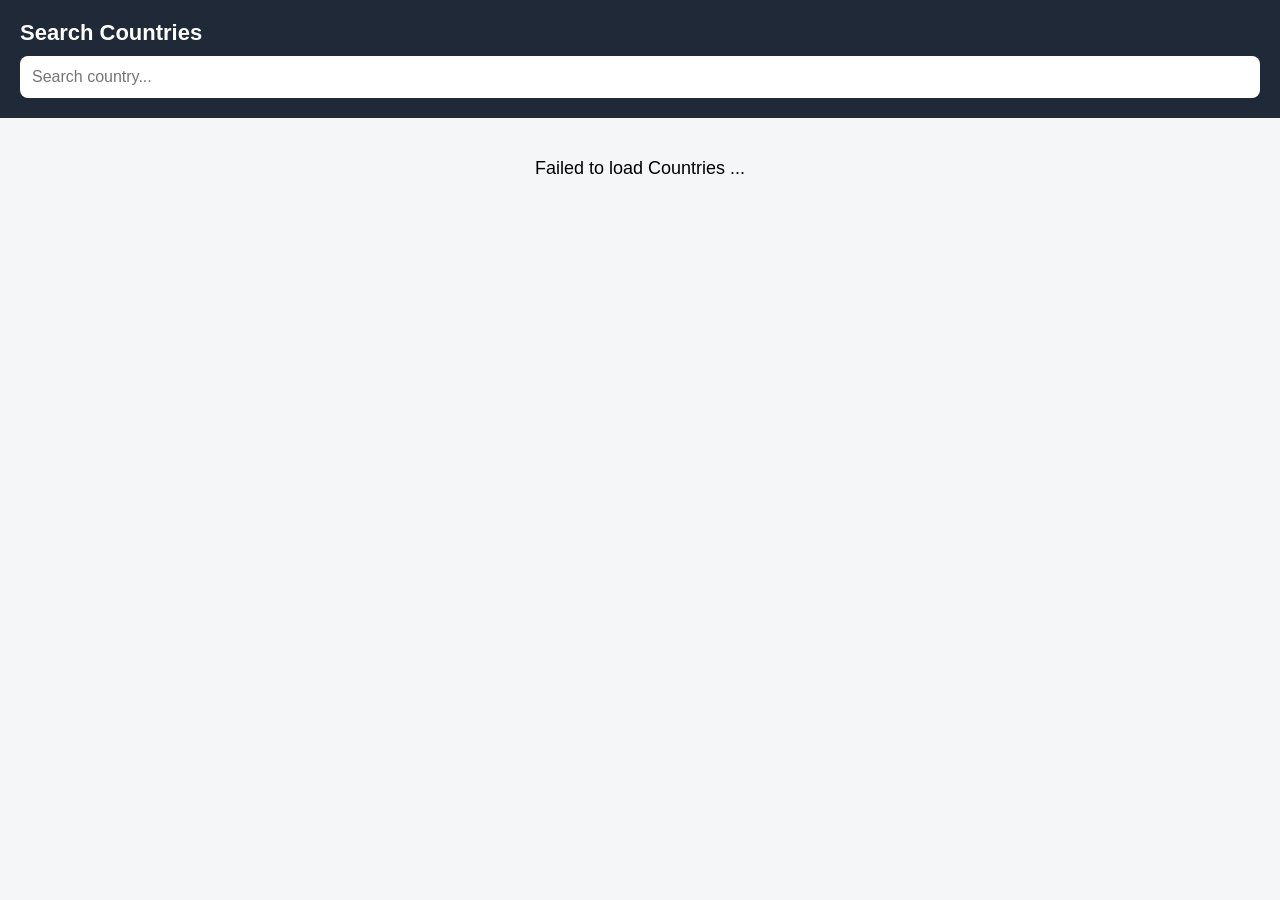
<file: Week 01/TASK_02/index.html>
<!doctype html>
<html lang="en">
  <head>
    <meta charset="UTF-8" />
    <meta name="viewport" content="width=device-width, initial-scale=1.0" />
    <title>Countries Explorer</title>
    <link rel="stylesheet" href="style.css" />
  </head>
  <body>
    <main>
      <section class="top">
        <h2>Search Countries</h2>
        <input type="text" id="srch" placeholder="Search country..." />
      </section>

      <section class="bottom">
        <div id="loader">Loading...</div>
        <div id="container"></div>
      </section>
    </main>

    <script src="script.js"></script>
  </body>
</html>
</file>
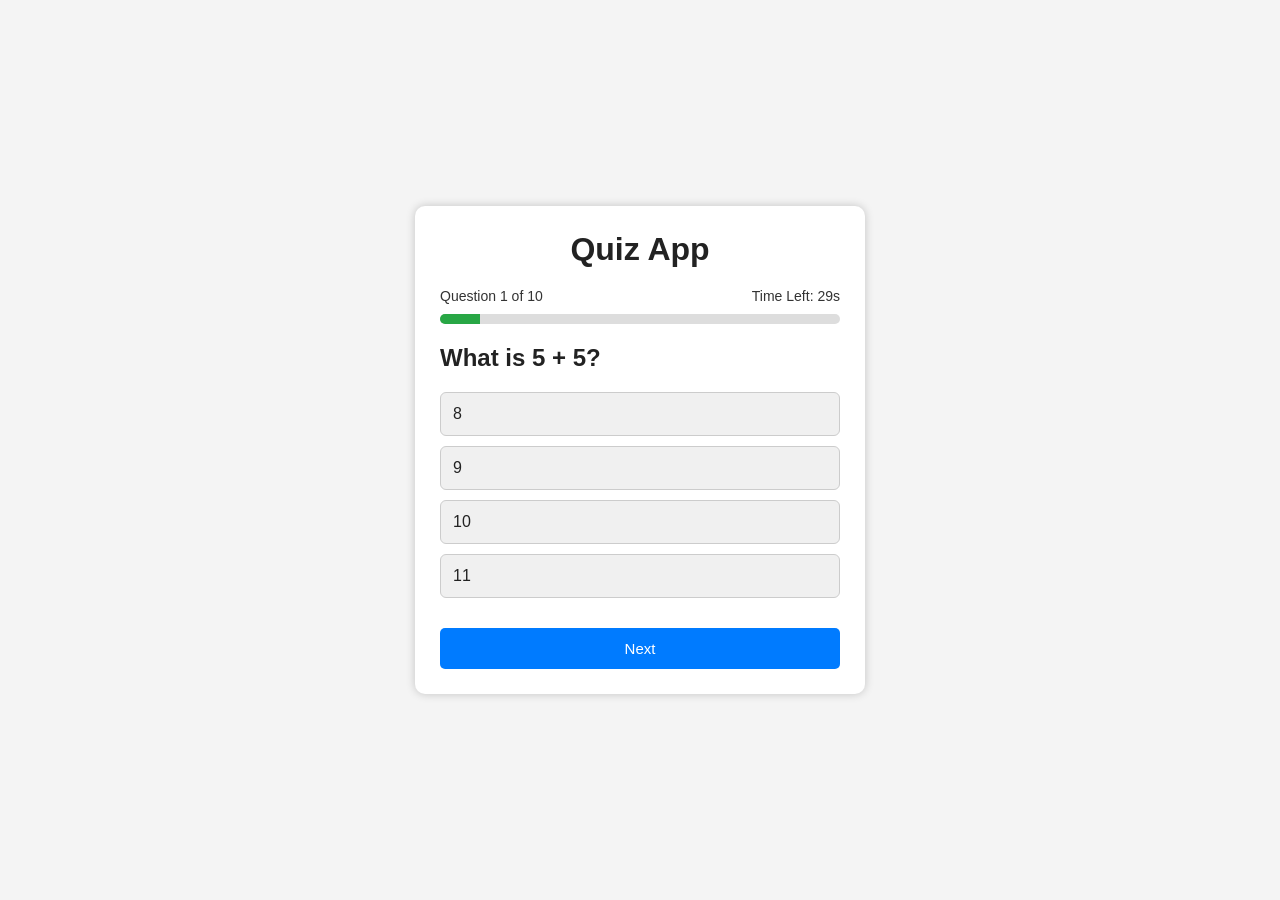
<file: Week 02/TASK_01/index.html>
<!doctype html>
<html lang="en">
  <head>
    <meta charset="UTF-8" />
    <meta name="viewport" content="width=device-width, initial-scale=1.0" />
    <title>Quiz App</title>
    <link rel="stylesheet" href="style.css" />
  </head>
  <body>
    <div class="quiz-container">
      <h1>Quiz App</h1>

      <div class="top-bar">
        <p id="progress">Question 1 of 10</p>
        <p>Time Left: <span id="timer">30</span>s</p>
      </div>

      <div class="progress-bar">
        <div class="progress" id="progressBar"></div>
      </div>

      <h2 id="question">Question goes here</h2>

      <div id="options" class="options"></div>

      <button id="nextBtn">Next</button>
    </div>

    <div class="result-container hidden" id="resultContainer">
      <h2>Quiz Completed!</h2>
      <p id="scoreText"></p>
      <p id="message"></p>
      <button id="restartBtn">Restart Quiz</button>
    </div>

    <script src="script.js"></script>
  </body>
</html>
</file>
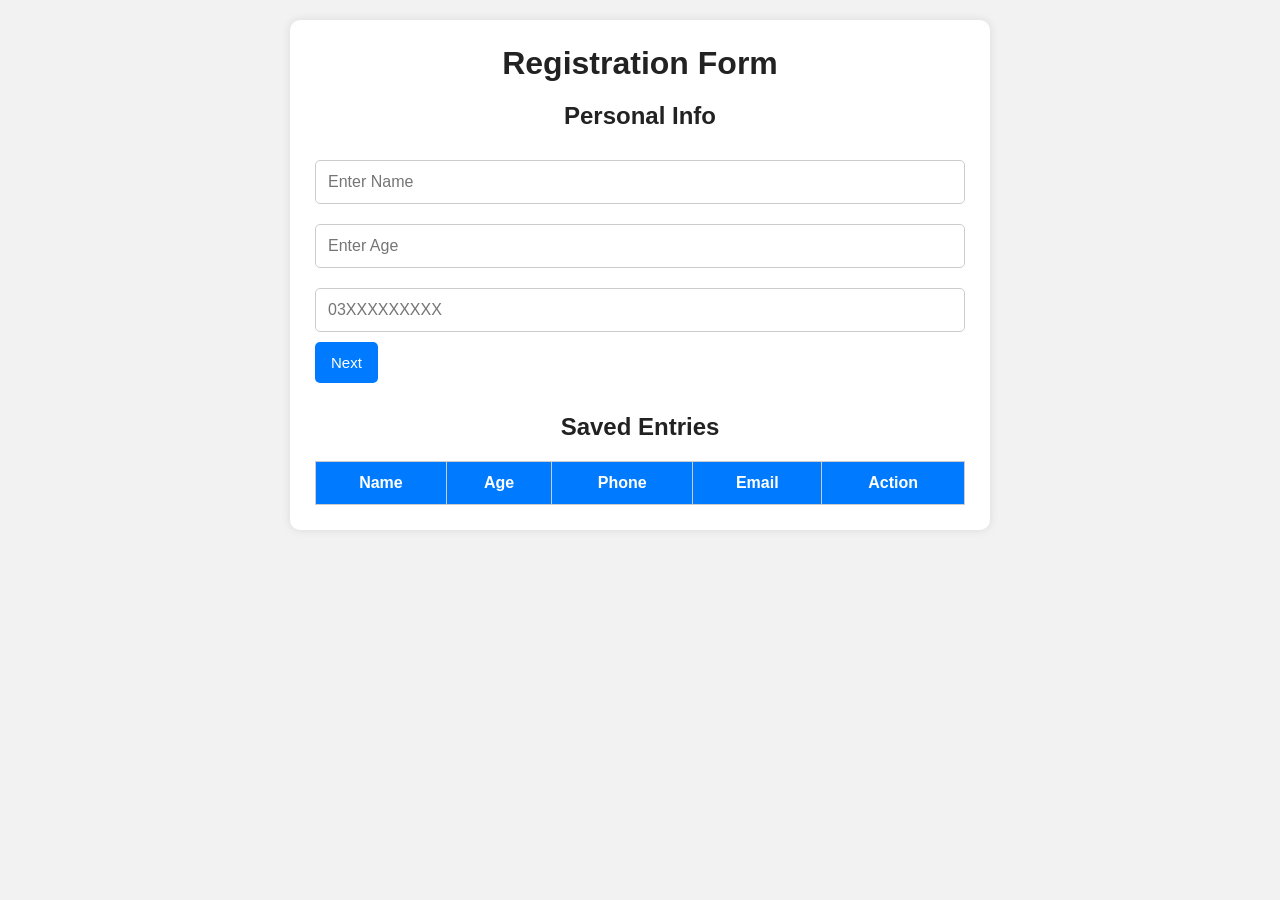
<file: Week 02/TASK_02/index.html>
<!doctype html>
<html lang="en">
  <head>
    <meta charset="UTF-8" />
    <meta name="viewport" content="width=device-width, initial-scale=1.0" />
    <title>Multi Step Form</title>
    <link rel="stylesheet" href="style.css" />
  </head>
  <body>
    <div class="container">
      <h1>Registration Form</h1>

      <div class="form-box">
        <div class="step active" id="step1">
          <h2>Personal Info</h2>

          <input type="text" id="name" placeholder="Enter Name" />
          <input type="number" id="age" placeholder="Enter Age" />
          <input type="text" id="phone" placeholder="03XXXXXXXXX" />

          <button onclick="nextStep1()">Next</button>
        </div>

        <div class="step" id="step2">
          <h2>Account Details</h2>

          <input type="email" id="email" placeholder="Enter Email" />
          <input type="password" id="password" placeholder="Password" />
          <p id="strength"></p>

          <input
            type="password"
            id="confirmPassword"
            placeholder="Confirm Password"
          />

          <div class="buttons">
            <button onclick="prevStep(1)">Back</button>
            <button onclick="nextStep2()">Next</button>
          </div>
        </div>

        <div class="step" id="step3">
          <h2>Confirmation</h2>

          <div id="summary"></div>

          <div class="buttons">
            <button onclick="prevStep(2)">Back</button>
            <button onclick="submitForm()">Submit</button>
          </div>
        </div>
      </div>

      <h2>Saved Entries</h2>

      <table>
        <thead>
          <tr>
            <th>Name</th>
            <th>Age</th>
            <th>Phone</th>
            <th>Email</th>
            <th>Action</th>
          </tr>
        </thead>

        <tbody id="tableBody"></tbody>
      </table>
    </div>

    <script src="script.js"></script>
  </body>
</html>
</file>
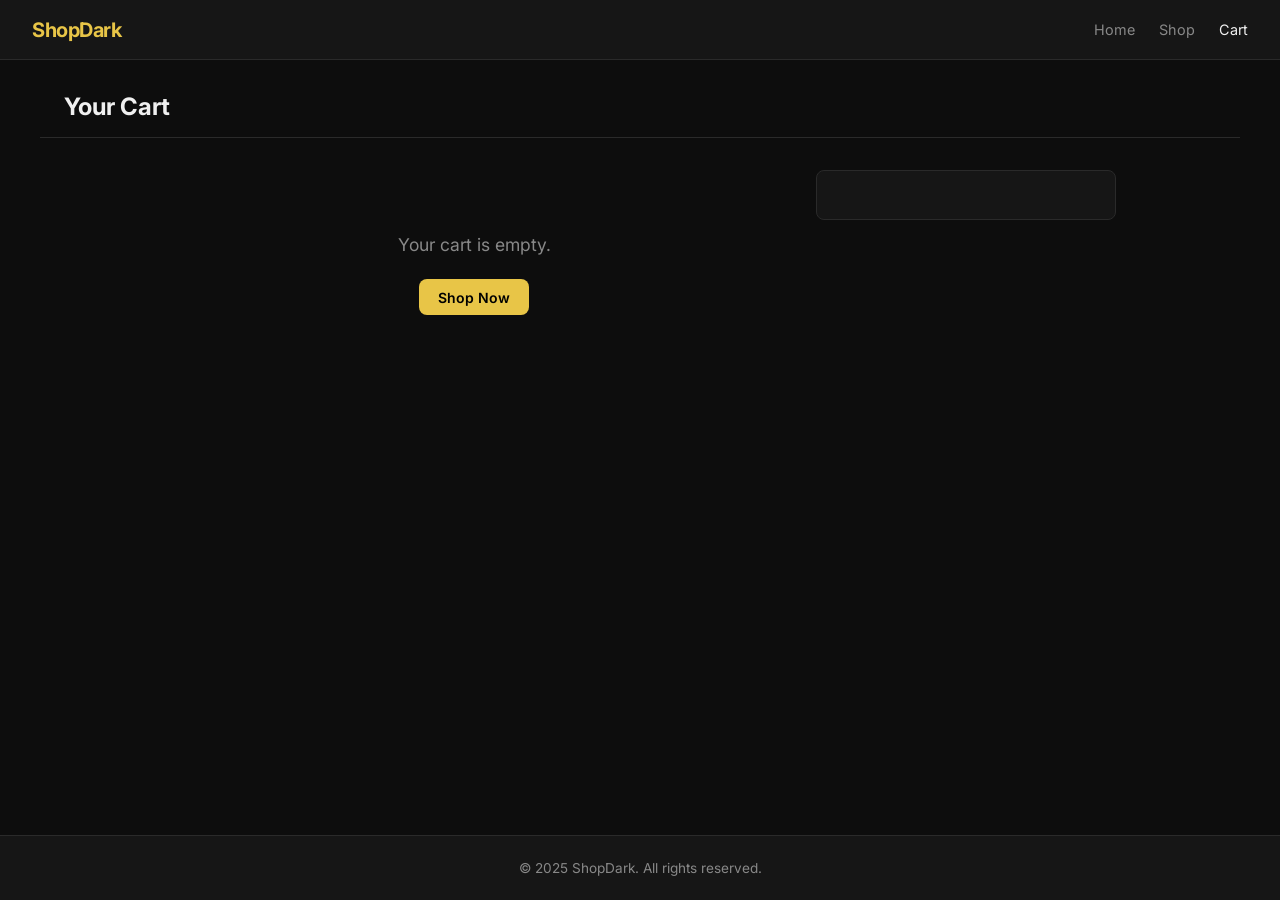
<file: Week 04/TASK_01/cart.html>
<!DOCTYPE html>
<html lang="en">
<head>
  <meta charset="UTF-8">
  <meta name="viewport" content="width=device-width, initial-scale=1.0">
  <title>ShopDark — Cart</title>
  <link rel="preconnect" href="https://fonts.googleapis.com">
  <link href="https://fonts.googleapis.com/css2?family=Inter:wght@400;600;700;800&display=swap" rel="stylesheet">
  <link rel="stylesheet" href="style.css">
</head>
<body>

  <nav>
    <a href="index.html" class="nav-logo">ShopDark</a>
    <div class="nav-links">
      <a href="index.html">Home</a>
      <a href="shop.html">Shop</a>
      <a href="cart.html" class="active cart-link">
        Cart
        <span class="cart-badge">0</span>
      </a>
    </div>
  </nav>

  <main>
    <div class="page-header container">
      <h1>Your Cart</h1>
    </div>

    <div class="cart-layout container">
      <div id="cart-container"></div>
      <div id="cart-summary"></div>
    </div>
  </main>

  <footer>
    <p>&copy; 2025 ShopDark. All rights reserved.</p>
  </footer>

  <script src="products.js"></script>
  <script src="script.js"></script>
</body>
</html>
</file>
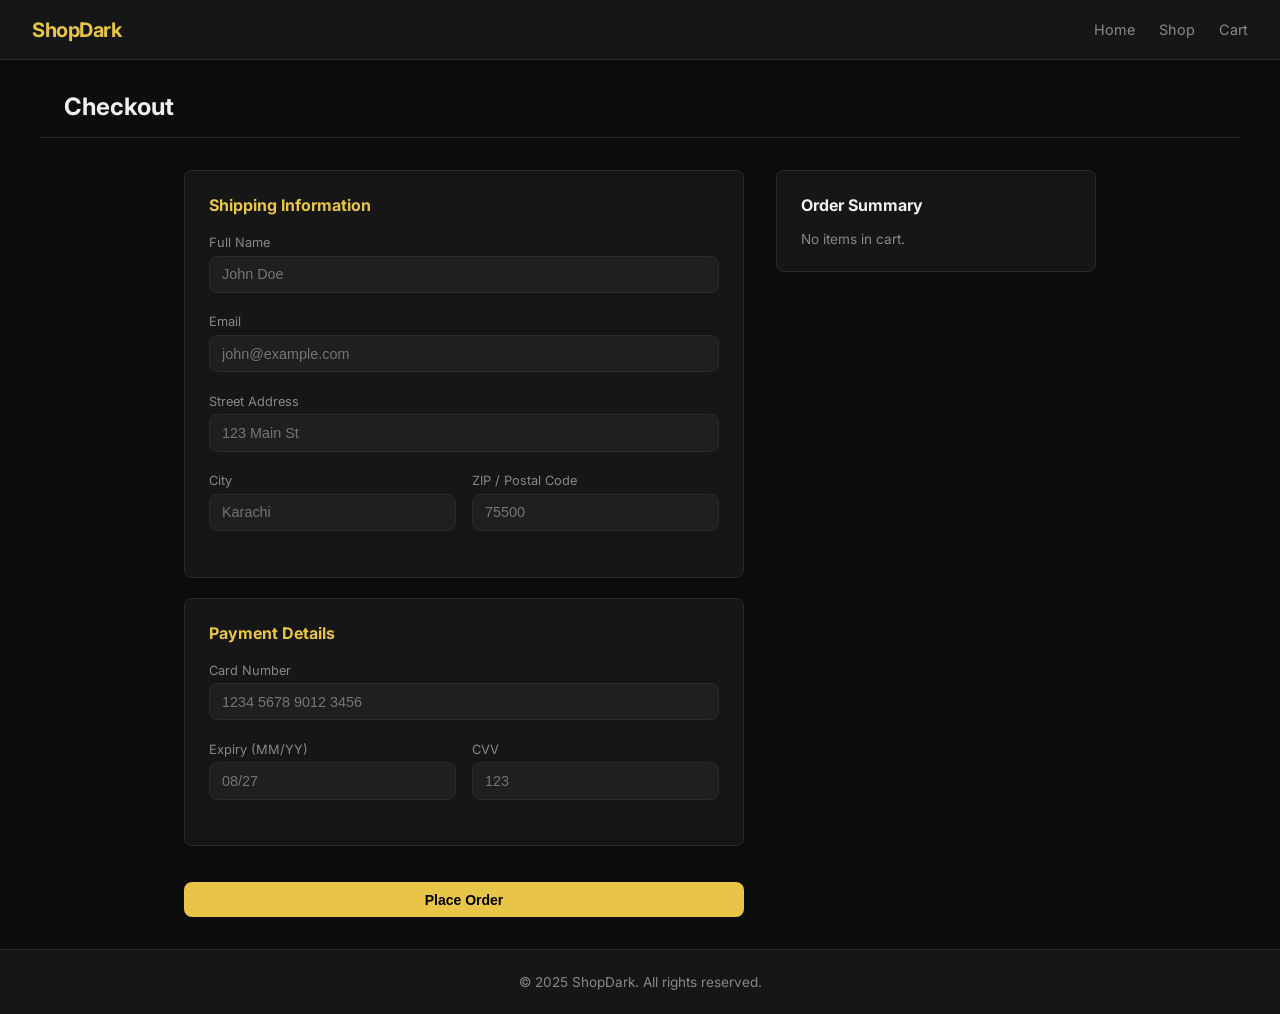
<file: Week 04/TASK_01/checkout.html>
<!DOCTYPE html>
<html lang="en">
<head>
  <meta charset="UTF-8">
  <meta name="viewport" content="width=device-width, initial-scale=1.0">
  <title>ShopDark — Checkout</title>
  <link rel="preconnect" href="https://fonts.googleapis.com">
  <link href="https://fonts.googleapis.com/css2?family=Inter:wght@400;600;700;800&display=swap" rel="stylesheet">
  <link rel="stylesheet" href="style.css">
</head>
<body>

  <nav>
    <a href="index.html" class="nav-logo">ShopDark</a>
    <div class="nav-links">
      <a href="index.html">Home</a>
      <a href="shop.html">Shop</a>
      <a href="cart.html" class="cart-link">
        Cart
        <span class="cart-badge">0</span>
      </a>
    </div>
  </nav>

  <main>
    <div class="page-header container">
      <h1>Checkout</h1>
    </div>

    <div id="checkout-form-wrap" class="checkout-layout container">
      <div>
        <form id="checkout-form" novalidate>
          <!-- Shipping -->
          <div class="checkout-section">
            <h2>Shipping Information</h2>
            <div class="form-group">
              <label for="full-name">Full Name</label>
              <input type="text" id="full-name" placeholder="John Doe">
              <span class="field-error" id="full-name-error"></span>
            </div>
            <div class="form-group">
              <label for="email">Email</label>
              <input type="email" id="email" placeholder="john@example.com">
              <span class="field-error" id="email-error"></span>
            </div>
            <div class="form-group">
              <label for="address">Street Address</label>
              <input type="text" id="address" placeholder="123 Main St">
              <span class="field-error" id="address-error"></span>
            </div>
            <div class="form-row">
              <div class="form-group">
                <label for="city">City</label>
                <input type="text" id="city" placeholder="Karachi">
                <span class="field-error" id="city-error"></span>
              </div>
              <div class="form-group">
                <label for="zip">ZIP / Postal Code</label>
                <input type="text" id="zip" placeholder="75500">
                <span class="field-error" id="zip-error"></span>
              </div>
            </div>
          </div>

          <!-- Payment -->
          <div class="checkout-section">
            <h2>Payment Details</h2>
            <div class="form-group">
              <label for="card-number">Card Number</label>
              <input type="text" id="card-number" placeholder="1234 5678 9012 3456" maxlength="19">
              <span class="field-error" id="card-number-error"></span>
            </div>
            <div class="form-row">
              <div class="form-group">
                <label for="expiry">Expiry (MM/YY)</label>
                <input type="text" id="expiry" placeholder="08/27" maxlength="5">
                <span class="field-error" id="expiry-error"></span>
              </div>
              <div class="form-group">
                <label for="cvv">CVV</label>
                <input type="text" id="cvv" placeholder="123" maxlength="4">
                <span class="field-error" id="cvv-error"></span>
              </div>
            </div>
          </div>

          <button type="submit" class="btn-primary place-order-btn">Place Order</button>
        </form>
      </div>

      <div>
        <div id="checkout-summary">
          <h3>Order Summary</h3>
          <p style="color:var(--muted); font-size:0.85rem;">No items in cart.</p>
        </div>
      </div>
    </div>

    <!-- Success -->
    <div id="order-success">
      <div class="success-icon">✅</div>
      <h2>Order Placed!</h2>
      <p>Thanks for your purchase. A confirmation has been sent to your email.</p>
      <a href="index.html" class="btn-primary">Back to Home</a>
    </div>
  </main>

  <footer>
    <p>&copy; 2025 ShopDark. All rights reserved.</p>
  </footer>

  <script src="products.js"></script>
  <script src="script.js"></script>
</body>
</html>
</file>
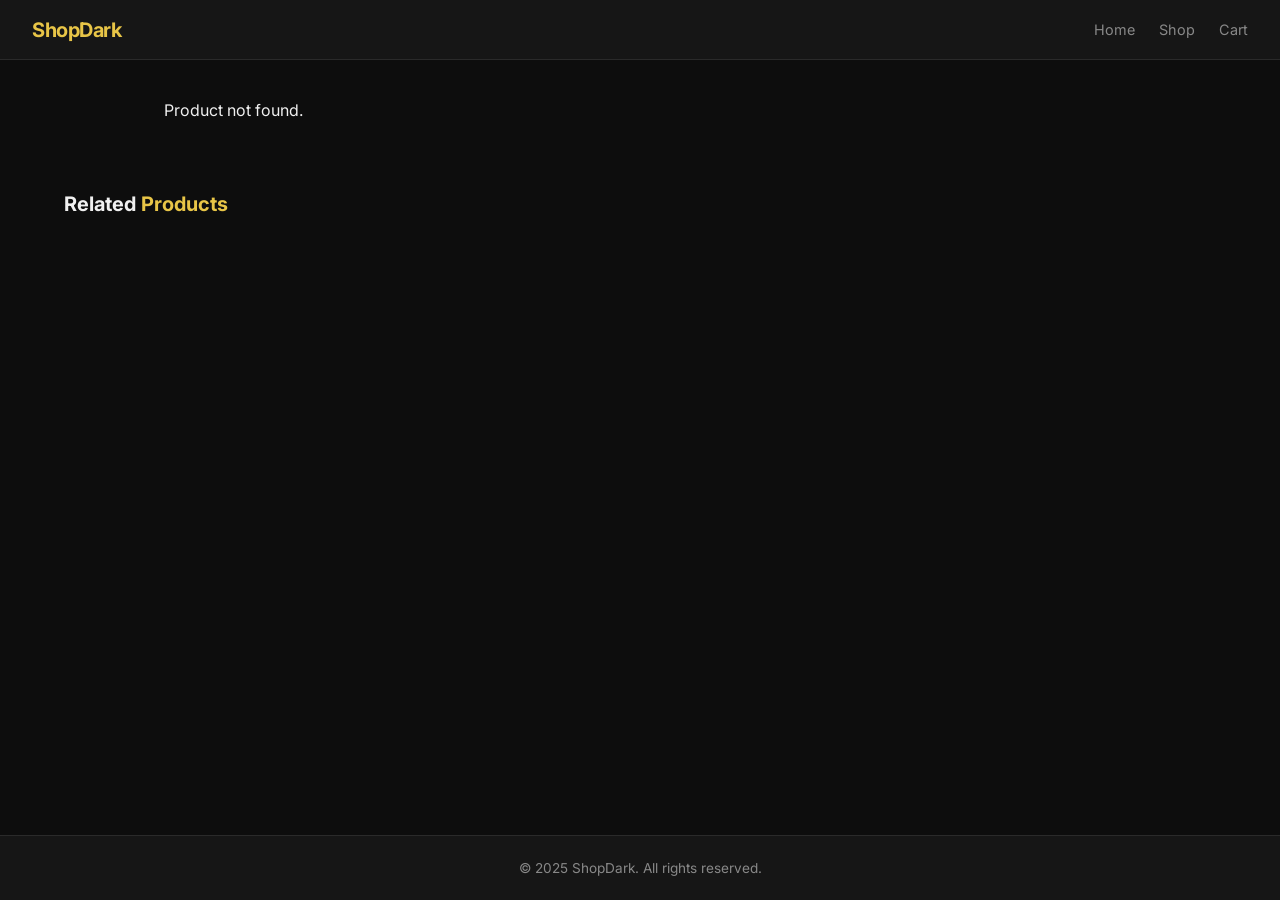
<file: Week 04/TASK_01/product-detail.html>
<!DOCTYPE html>
<html lang="en">
<head>
  <meta charset="UTF-8">
  <meta name="viewport" content="width=device-width, initial-scale=1.0">
  <title>ShopDark — Product</title>
  <link rel="preconnect" href="https://fonts.googleapis.com">
  <link href="https://fonts.googleapis.com/css2?family=Inter:wght@400;600;700;800&display=swap" rel="stylesheet">
  <link rel="stylesheet" href="style.css">
</head>
<body>

  <nav>
    <a href="index.html" class="nav-logo">ShopDark</a>
    <div class="nav-links">
      <a href="index.html">Home</a>
      <a href="shop.html">Shop</a>
      <a href="cart.html" class="cart-link">
        Cart
        <span class="cart-badge">0</span>
      </a>
    </div>
  </nav>

  <main>
    <div class="detail-layout" id="detail-container">
      <p style="color:var(--muted); padding:2rem;">Loading…</p>
    </div>

    <div class="related-section container">
      <h2 class="section-title">Related <span>Products</span></h2>
      <div class="product-grid" id="related-grid"></div>
    </div>
  </main>

  <footer>
    <p>&copy; 2025 ShopDark. All rights reserved.</p>
  </footer>

  <script src="products.js"></script>
  <script src="script.js"></script>
</body>
</html>
</file>
<file: Week 01/TASK_02/style.css>
* {
  margin: 0;
  padding: 0;
  box-sizing: border-box;
  font-family: Arial, sans-serif;
}

body {
  background: #f4f6f8;
  overflow-x: hidden;
  font-family: Arial, Helvetica, sans-serif;
}

main {
  min-height: 100vh;
  width: 100%;
  display: flex;
  flex-direction: column;
}

.top {
  width: 100%;
  padding: 20px;
  background: #1f2937;
  color: white;
  display: flex;
  flex-direction: column;
  gap: 10px;
}

.top h2 {
  font-size: 22px;
}

.top input {
  padding: 12px;
  border: none;
  outline: none;
  border-radius: 8px;
  font-size: 16px;
}

.bottom {
  width: 100%;
  flex: 1;
  padding: 20px;
}

#loader {
  text-align: center;
  padding: 20px;
  font-size: 18px;
}

#container {
  display: grid;
  grid-template-columns: repeat(auto-fit, minmax(220px, 1fr));
  gap: 15px;
  align-items: start;
}

.card {
  background: white;
  padding: 15px;
  border-radius: 12px;
  box-shadow: 0 4px 12px rgba(0, 0, 0, 0.08);
  width: 230px;
  transition: 0.2s ease;
}

.card:hover {
  transform: translateY(-5px);
}

.card img {
  width: 100%;
  height: 120px;
  object-fit: cover;
  border-radius: 8px;
  margin-bottom: 10px;
}

.card h1 {
  font-size: 16px;
  margin-bottom: 5px;
}

.card p {
  font-size: 14px;
  color: #555;
}

@media (max-width: 768px) {
  .top {
    padding: 15px;
    text-align: center;
  }

  .top h2 {
    font-size: 20px;
  }

  .card {
    width: 100%;
  }

  #container {
    grid-template-columns: 1fr;
  }
}
</file>
<file: Week 02/TASK_01/style.css>
* {
  margin: 0;
  padding: 0;
  box-sizing: border-box;
}

body {
  font-family: Arial, sans-serif;
  background: #f4f4f4;
  display: flex;
  justify-content: center;
  align-items: center;
  min-height: 100vh;
  padding: 20px;
}

.quiz-container,
.result-container {
  background: #ffffff;
  padding: 25px;
  border-radius: 10px;
  width: 450px;
  max-width: 100%;
  box-shadow: 0 0 10px rgba(0, 0, 0, 0.2);
}

h1 {
  text-align: center;
  margin-bottom: 20px;
  color: #222;
}

h2 {
  color: #222;
  margin-bottom: 15px;
}

.top-bar {
  display: flex;
  justify-content: space-between;
  margin-bottom: 10px;
  color: #333;
  font-size: 14px;
}

.progress-bar {
  width: 100%;
  height: 10px;
  background: #ddd;
  border-radius: 10px;
  overflow: hidden;
  margin-bottom: 20px;
}

.progress {
  height: 100%;
  width: 0%;
  background: #28a745;
  transition: width 0.3s ease;
}

.options {
  display: flex;
  flex-direction: column;
  gap: 10px;
  margin: 20px 0;
}

.option-btn {
  width: 100%;
  padding: 12px;
  border: 1px solid #ccc;
  background: #f0f0f0;
  color: #222;
  font-size: 16px;
  text-align: left;
  border-radius: 6px;
  cursor: pointer;
  transition: 0.3s;
}

.option-btn:hover {
  background: #dcdcdc;
}

.correct {
  background: #28a745 !important;
  color: white !important;
}

.wrong {
  background: #dc3545 !important;
  color: white !important;
}

button {
  padding: 12px 15px;
  border: none;
  background: #007bff;
  color: white;
  border-radius: 5px;
  cursor: pointer;
  font-size: 15px;
}

button:hover {
  background: #0056b3;
}

#nextBtn {
  width: 100%;
  margin-top: 10px;
}

.hidden {
  display: none;
}

.result-container {
  text-align: center;
}

.result-container h2 {
  margin-bottom: 15px;
}

#scoreText {
  font-size: 20px;
  margin: 10px 0;
  color: #222;
}

#message {
  font-size: 18px;
  margin-bottom: 20px;
  color: #555;
}

#restartBtn {
  width: 100%;
}
</file>
<file: Week 02/TASK_02/style.css>
* {
  margin: 0;
  padding: 0;
  box-sizing: border-box;
}

body {
  font-family: Arial, sans-serif;
  background: #f2f2f2;
  padding: 20px;
}

.container {
  width: 100%;
  max-width: 700px;
  margin: auto;
  background: #fff;
  padding: 25px;
  border-radius: 10px;
  box-shadow: 0 0 10px rgba(0,0,0,0.1);
}

h1,
h2 {
  text-align: center;
  margin-bottom: 20px;
  color: #222;
}

.form-box {
  margin-bottom: 30px;
}

.step {
  display: none;
}

.step.active {
  display: block;
}

input {
  width: 100%;
  padding: 12px;
  margin: 10px 0;
  border: 1px solid #ccc;
  border-radius: 5px;
  font-size: 16px;
  background: #fff;
  color: #222;
}

input:focus {
  outline: none;
  border-color: #007bff;
}

button {
  padding: 12px 16px;
  border: none;
  background: #007bff;
  color: white;
  border-radius: 5px;
  cursor: pointer;
  font-size: 15px;
}

button:hover {
  background: #0056b3;
}

.buttons {
  display: flex;
  justify-content: space-between;
  gap: 10px;
  margin-top: 15px;
}

.buttons button {
  flex: 1;
}

#strength {
  margin-bottom: 10px;
  font-weight: bold;
}

#summary {
  background: #f8f8f8;
  padding: 15px;
  border-radius: 5px;
  line-height: 1.8;
}

table {
  width: 100%;
  border-collapse: collapse;
  margin-top: 15px;
}

table,
th,
td {
  border: 1px solid #ccc;
}

th,
td {
  padding: 12px;
  text-align: center;
  word-break: break-word;
}

th {
  background: #007bff;
  color: white;
}

.delete-btn {
  background: #dc3545;
}

.delete-btn:hover {
  background: #b02a37;
}

/* Tablet */
@media (max-width: 768px) {
  .container {
    padding: 20px;
  }

  h1 {
    font-size: 28px;
  }

  h2 {
    font-size: 22px;
  }
}

/* Mobile */
@media (max-width: 600px) {
  body {
    padding: 10px;
  }

  .container {
    padding: 15px;
    border-radius: 8px;
  }

  h1 {
    font-size: 24px;
  }

  h2 {
    font-size: 20px;
  }

  input {
    font-size: 15px;
    padding: 10px;
  }

  .buttons {
    flex-direction: column;
  }

  .buttons button {
    width: 100%;
  }

  /* Responsive Table */
  table {
    display: block;
    overflow-x: auto;
    white-space: nowrap;
  }

  th,
  td {
    padding: 10px;
    font-size: 14px;
  }
}
</file>
<file: Week 04/TASK_01/style.css>
* {
  box-sizing: border-box;
  margin: 0;
  padding: 0;
}

:root {
  --bg: #0d0d0d;
  --surface: #161616;
  --surface2: #1f1f1f;
  --border: #2a2a2a;
  --accent: #e8c547;
  --accent-dark: #c9a93a;
  --text: #f0f0f0;
  --muted: #888;
  --radius: 8px;
  --font: 'Inter', system-ui, sans-serif;
}

body {
  font-family: var(--font);
  background: var(--bg);
  color: var(--text);
  min-height: 100vh;
  display: flex;
  flex-direction: column;
}

a {
  color: inherit;
  text-decoration: none;
}

img {
  display: block;
  width: 100%;
}

ul {
  list-style: none;
}

nav {
  background: var(--surface);
  border-bottom: 1px solid var(--border);
  padding: 0 2rem;
  display: flex;
  align-items: center;
  justify-content: space-between;
  height: 60px;
  position: sticky;
  top: 0;
  z-index: 100;
}

.nav-logo {
  font-size: 1.25rem;
  font-weight: 700;
  color: var(--accent);
  letter-spacing: -0.5px;
}

.nav-links {
  display: flex;
  gap: 1.5rem;
  align-items: center;
}

.nav-links a {
  font-size: 0.9rem;
  color: var(--muted);
  transition: color 0.2s;
}

.nav-links a:hover,
.nav-links a.active {
  color: var(--text);
}

.cart-link {
  position: relative;
}

.cart-badge {
  position: absolute;
  top: -8px;
  right: -10px;
  background: var(--accent);
  color: #000;
  font-size: 0.65rem;
  font-weight: 700;
  border-radius: 50%;
  width: 18px;
  height: 18px;
  display: none;
  align-items: center;
  justify-content: center;
}

.btn-primary {
  background: var(--accent);
  color: #000;
  border: none;
  padding: 0.6rem 1.2rem;
  border-radius: var(--radius);
  font-size: 0.875rem;
  font-weight: 600;
  cursor: pointer;
  display: inline-block;
  transition: background 0.2s;
}

.btn-primary:hover {
  background: var(--accent-dark);
}

.btn-secondary {
  background: transparent;
  color: var(--text);
  border: 1px solid var(--border);
  padding: 0.6rem 1.2rem;
  border-radius: var(--radius);
  font-size: 0.875rem;
  cursor: pointer;
  display: inline-block;
  transition: border-color 0.2s;
}

.btn-secondary:hover {
  border-color: var(--accent);
  color: var(--accent);
}

.badge {
  background: var(--surface2);
  color: var(--muted);
  font-size: 0.7rem;
  padding: 0.2rem 0.5rem;
  border-radius: 4px;
  display: inline-block;
  text-transform: uppercase;
  letter-spacing: 0.5px;
}

.container {
  max-width: 1200px;
  margin: 0 auto;
  padding: 0 1.5rem;
}

main {
  flex: 1;
}

footer {
  background: var(--surface);
  border-top: 1px solid var(--border);
  text-align: center;
  padding: 1.5rem;
  color: var(--muted);
  font-size: 0.85rem;
  margin-top: auto;
}

#toast {
  position: fixed;
  bottom: 2rem;
  right: 2rem;
  background: var(--accent);
  color: #000;
  padding: 0.75rem 1.25rem;
  border-radius: var(--radius);
  font-size: 0.875rem;
  font-weight: 600;
  opacity: 0;
  transform: translateY(10px);
  transition: all 0.3s;
  z-index: 9999;
  pointer-events: none;
}

#toast.show {
  opacity: 1;
  transform: translateY(0);
}

.hero {
  padding: 5rem 1.5rem;
  text-align: center;
  background: linear-gradient(160deg, #111 0%, #1a1a1a 100%);
  border-bottom: 1px solid var(--border);
}

.hero h1 {
  font-size: clamp(2rem, 5vw, 3.5rem);
  font-weight: 800;
  line-height: 1.1;
  margin-bottom: 1rem;
}

.hero h1 span {
  color: var(--accent);
}

.hero p {
  color: var(--muted);
  font-size: 1.1rem;
  max-width: 500px;
  margin: 0 auto 2rem;
}

.hero-search {
  display: flex;
  max-width: 480px;
  margin: 0 auto;
  gap: 0;
}

.hero-search input {
  flex: 1;
  padding: 0.75rem 1rem;
  background: var(--surface2);
  border: 1px solid var(--border);
  border-right: none;
  border-radius: var(--radius) 0 0 var(--radius);
  color: var(--text);
  font-size: 0.9rem;
  outline: none;
}

.hero-search input:focus {
  border-color: var(--accent);
}

.hero-search button {
  padding: 0.75rem 1.25rem;
  border-radius: 0 var(--radius) var(--radius) 0;
}

/* Featured section */
.section {
  padding: 3rem 1.5rem;
}

.section-title {
  font-size: 1.25rem;
  font-weight: 700;
  margin-bottom: 1.5rem;
}

.section-title span {
  color: var(--accent);
}

.categories-grid {
  display: grid;
  grid-template-columns: repeat(auto-fill, minmax(140px, 1fr));
  gap: 1rem;
}

.cat-card {
  background: var(--surface);
  border: 1px solid var(--border);
  border-radius: var(--radius);
  padding: 1.5rem 1rem;
  text-align: center;
  cursor: pointer;
  transition: border-color 0.2s, transform 0.2s;
  display: block;
}

.cat-card:hover {
  border-color: var(--accent);
  transform: translateY(-2px);
}

.cat-card .cat-icon {
  font-size: 2rem;
  margin-bottom: 0.5rem;
}

.cat-card p {
  font-size: 0.85rem;
  color: var(--muted);
}

.product-grid {
  display: grid;
  grid-template-columns: repeat(auto-fill, minmax(240px, 1fr));
  gap: 1.25rem;
}

.product-card {
  background: var(--surface);
  border: 1px solid var(--border);
  border-radius: var(--radius);
  overflow: hidden;
  transition: border-color 0.2s, transform 0.2s;
}

.product-card:hover {
  border-color: var(--accent);
  transform: translateY(-2px);
}

.product-card img {
  width: 100%;
  height: 200px;
  object-fit: cover;
}

.card-body {
  padding: 1rem;
  display: flex;
  flex-direction: column;
  gap: 0.4rem;
}

.card-body h3 {
  font-size: 0.95rem;
  font-weight: 600;
}

.card-body h3 a:hover {
  color: var(--accent);
}

.rating {
  font-size: 0.8rem;
  color: var(--accent);
}

.rating span {
  color: var(--muted);
  margin-left: 0.25rem;
}

.card-footer {
  display: flex;
  align-items: center;
  justify-content: space-between;
  margin-top: 0.5rem;
}

.card-footer strong {
  font-size: 1rem;
  color: var(--accent);
}

.card-footer button {
  background: var(--accent);
  color: #000;
  border: none;
  padding: 0.4rem 0.8rem;
  border-radius: 6px;
  font-size: 0.8rem;
  font-weight: 600;
  cursor: pointer;
  transition: background 0.2s;
}

.card-footer button:hover {
  background: var(--accent-dark);
}

.shop-toolbar {
  display: flex;
  gap: 1rem;
  align-items: center;
  flex-wrap: wrap;
  padding: 1.5rem 1.5rem 0;
}

.shop-toolbar input,
.shop-toolbar select {
  background: var(--surface);
  border: 1px solid var(--border);
  color: var(--text);
  padding: 0.5rem 0.75rem;
  border-radius: var(--radius);
  font-size: 0.875rem;
  outline: none;
}

.shop-toolbar input {
  flex: 1;
  min-width: 180px;
}

.shop-toolbar input:focus,
.shop-toolbar select:focus {
  border-color: var(--accent);
}

.shop-content {
  padding: 1.5rem;
}

.no-results {
  color: var(--muted);
  padding: 2rem 0;
}

.detail-layout {
  display: grid;
  grid-template-columns: 1fr 1fr;
  gap: 3rem;
  padding: 2.5rem 1.5rem;
  max-width: 1000px;
  margin: 0 auto;
}

.detail-img img {
  border-radius: var(--radius);
  border: 1px solid var(--border);
  height: 380px;
  object-fit: cover;
}

.detail-info {
  display: flex;
  flex-direction: column;
  gap: 1rem;
}

.detail-info h1 {
  font-size: 1.75rem;
  font-weight: 700;
  line-height: 1.2;
}

.detail-desc {
  color: var(--muted);
  line-height: 1.6;
}

.detail-price {
  font-size: 1.75rem;
  font-weight: 700;
  color: var(--accent);
}

.qty-row {
  display: flex;
  align-items: center;
  gap: 0.75rem;
}

.qty-row label {
  color: var(--muted);
  font-size: 0.9rem;
}

.qty-row input {
  width: 70px;
  padding: 0.4rem 0.6rem;
  background: var(--surface2);
  border: 1px solid var(--border);
  color: var(--text);
  border-radius: var(--radius);
  font-size: 0.9rem;
}

.related-section {
  padding: 2rem 1.5rem;
}

.cart-layout {
  display: grid;
  grid-template-columns: 1fr 300px;
  gap: 2rem;
  padding: 2rem 1.5rem;
  max-width: 1000px;
  margin: 0 auto;
  align-items: start;
}

.cart-item {
  display: grid;
  grid-template-columns: 80px 1fr auto auto auto;
  gap: 1rem;
  align-items: center;
  background: var(--surface);
  border: 1px solid var(--border);
  border-radius: var(--radius);
  padding: 1rem;
  margin-bottom: 0.75rem;
}

.cart-item img {
  width: 80px;
  height: 80px;
  object-fit: cover;
  border-radius: 6px;
}

.cart-item-info h3 {
  font-size: 0.95rem;
  font-weight: 600;
  margin-bottom: 0.25rem;
}

.cart-price {
  font-size: 0.8rem;
  color: var(--muted);
  margin-top: 0.25rem;
}

.cart-controls {
  display: flex;
  align-items: center;
  gap: 0.5rem;
  background: var(--surface2);
  border-radius: 6px;
  padding: 0.25rem;
}

.cart-controls button {
  background: none;
  border: none;
  color: var(--text);
  width: 28px;
  height: 28px;
  font-size: 1rem;
  cursor: pointer;
  border-radius: 4px;
  transition: background 0.15s;
}

.cart-controls button:hover {
  background: var(--border);
}

.cart-controls span {
  min-width: 24px;
  text-align: center;
  font-weight: 600;
}

.cart-subtotal {
  font-weight: 700;
  color: var(--accent);
  min-width: 70px;
  text-align: right;
}

.remove-btn {
  background: none;
  border: none;
  color: var(--muted);
  cursor: pointer;
  font-size: 0.9rem;
  padding: 0.25rem;
  transition: color 0.2s;
}

.remove-btn:hover {
  color: #e55;
}

#cart-summary {
  background: var(--surface);
  border: 1px solid var(--border);
  border-radius: var(--radius);
  padding: 1.5rem;
  position: sticky;
  top: 80px;
}

#cart-summary h3 {
  font-size: 1rem;
  font-weight: 700;
  margin-bottom: 1rem;
}

.summary-row {
  display: flex;
  justify-content: space-between;
  font-size: 0.9rem;
  color: var(--muted);
  margin-bottom: 0.5rem;
}

.summary-row.total {
  color: var(--text);
  font-weight: 700;
  font-size: 1rem;
  border-top: 1px solid var(--border);
  padding-top: 0.75rem;
  margin-top: 0.5rem;
}

.free-ship-note {
  font-size: 0.75rem;
  color: var(--accent);
  margin-bottom: 0.5rem;
}

#cart-summary .btn-primary {
  width: 100%;
  text-align: center;
  margin-top: 1rem;
}

.empty-cart {
  text-align: center;
  padding: 4rem 1.5rem;
  color: var(--muted);
}

.empty-cart p {
  margin-bottom: 1.5rem;
  font-size: 1.1rem;
}

.checkout-layout {
  display: grid;
  grid-template-columns: 1fr 320px;
  gap: 2rem;
  padding: 2rem 1.5rem;
  max-width: 960px;
  margin: 0 auto;
  align-items: start;
}

.checkout-section {
  background: var(--surface);
  border: 1px solid var(--border);
  border-radius: var(--radius);
  padding: 1.5rem;
  margin-bottom: 1.25rem;
}

.checkout-section h2 {
  font-size: 1rem;
  font-weight: 700;
  margin-bottom: 1.25rem;
  color: var(--accent);
}

.form-row {
  display: grid;
  grid-template-columns: 1fr 1fr;
  gap: 1rem;
}

.form-group {
  display: flex;
  flex-direction: column;
  gap: 0.35rem;
  margin-bottom: 1rem;
}

.form-group label {
  font-size: 0.8rem;
  color: var(--muted);
}

.form-group input {
  background: var(--surface2);
  border: 1px solid var(--border);
  color: var(--text);
  padding: 0.6rem 0.75rem;
  border-radius: var(--radius);
  font-size: 0.9rem;
  outline: none;
  transition: border-color 0.2s;
}

.form-group input:focus {
  border-color: var(--accent);
}

.field-error {
  font-size: 0.75rem;
  color: #e55;
}

#checkout-summary {
  background: var(--surface);
  border: 1px solid var(--border);
  border-radius: var(--radius);
  padding: 1.5rem;
  position: sticky;
  top: 80px;
}

#checkout-summary h3 {
  font-size: 1rem;
  font-weight: 700;
  margin-bottom: 1rem;
}

.co-item {
  display: flex;
  justify-content: space-between;
  font-size: 0.85rem;
  color: var(--muted);
  margin-bottom: 0.5rem;
}

.co-item.total {
  font-weight: 700;
  color: var(--text);
  font-size: 1rem;
}

#checkout-summary hr {
  border: none;
  border-top: 1px solid var(--border);
  margin: 0.75rem 0;
}

.place-order-btn {
  width: 100%;
  margin-top: 1rem;
}

#order-success {
  display: none;
  text-align: center;
  padding: 4rem 1.5rem;
  max-width: 500px;
  margin: 0 auto;
}

.success-icon {
  font-size: 4rem;
  margin-bottom: 1rem;
}

#order-success h2 {
  font-size: 1.5rem;
  margin-bottom: 0.75rem;
}

#order-success p {
  color: var(--muted);
  margin-bottom: 1.5rem;
}

.page-header {
  padding: 2rem 1.5rem 1rem;
  border-bottom: 1px solid var(--border);
}

.page-header h1 {
  font-size: 1.5rem;
  font-weight: 700;
}

.page-header p {
  color: var(--muted);
  font-size: 0.9rem;
  margin-top: 0.25rem;
}

@media (max-width: 768px) {

  .detail-layout,
  .cart-layout,
  .checkout-layout {
    grid-template-columns: 1fr;
  }

  .form-row {
    grid-template-columns: 1fr;
  }

  .cart-item {
    grid-template-columns: 64px 1fr;
    grid-template-rows: auto auto auto;
  }

  .cart-item img {
    width: 64px;
    height: 64px;
  }

  .cart-subtotal,
  .remove-btn {
    grid-column: 2;
  }

  .nav-links a:not(.cart-link) {
    display: none;
  }

  .hero {
    padding: 3rem 1rem;
  }
}
</file>
